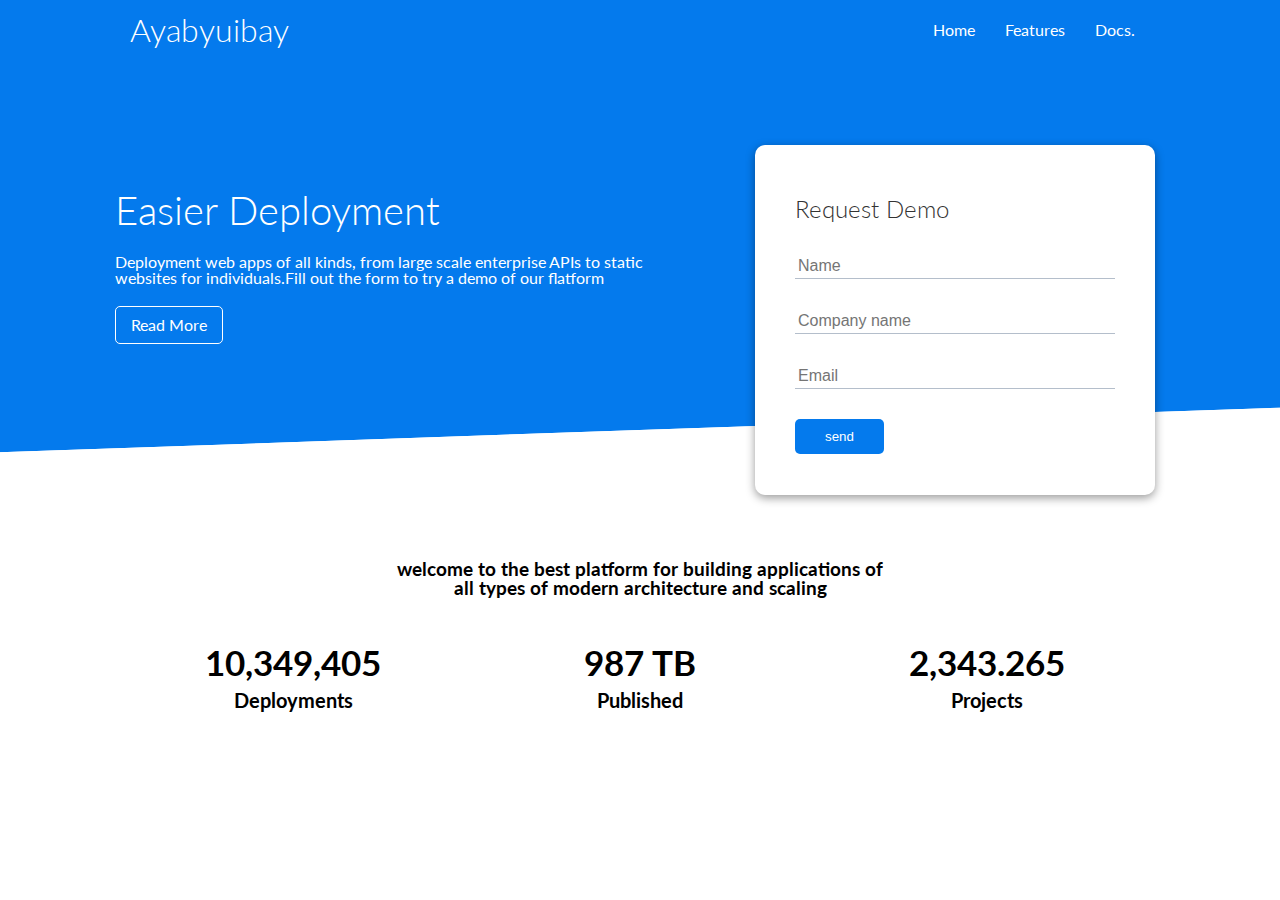
<file: index.html>
<!DOCTYPE html>
<html lang="en">
<head>
    <meta charset="UTF-8">
    <meta http-equiv="X-UA-Compatible" content="IE=edge">
    <meta name="viewport" content="width=device-width, initial-scale=1.0">
    <link rel="stylesheet" href="https://cdnjs.cloudflare.com/ajax/libs/font-awesome/5.15.3/css/all.min.css" integrity="sha512-iBBXm8fW90+nuLcSKlbmrPcLa0OT92xO1BIsZ+ywDWZCvqsWgccV3gFoRBv0z+8dLJgyAHIhR35VZc2oM/gI1w==" crossorigin="anonymous" referrerpolicy="no-referrer" />
    <link rel="stylesheet" href="css/utilities.css">
    <link rel="stylesheet" href="css/style.css">
    <title>Ayabyuibay | Cloud Hosting For Everyone</title>
</head>
<body>
    <!--navbar-->
    <div class="navbar">
        <div class="container flex"> 
          <h1 class="logo">Ayabyuibay</h1>
          <nav>
              <ul>
                  <li><a href="index.html">Home</a></li>
                  <li><a href="features.html">Features</a></li>
                  <li><a href="docs.html">Docs.</a></li>
              </ul>
          </nav>
        </div>
    </div>

    <!-- showcase -->
    <section class="showcase">
        <div class="container grid">
            <div class="showcase-text">
                <h1>Easier Deployment</h1>
                <p>Deployment web apps of all kinds, from large scale enterprise APIs to static websites for individuals.Fill out the form to try a demo of our flatform</p>
                <a href="features.html" class="btn-outline">Read More</a>
            </div>

            <div class="showcase-form card">
                <h2>Request Demo</h2>
                <form>
                    <div class="form-control">
                        <input type="text" name="name" placeholder="Name"required>
                    </div>
                    <div class="form-control">
                        <input type="text" name="company" placeholder="Company name"required>
                    </div>
                    <div class="form-control">
                        <input type="email" name="email" placeholder="Email"required>
                    </div>
                    <input type="submit" value="send" class="btn btn-primary">
               </form>
            </div>
        </div>
    </section>

    <!--stats-->
    <section class="stats">
        <div class="container">
            <h3 class="stats-heading text-center my-1">
                welcome to the best platform for building applications of all types of modern architecture and scaling</h3>
                
                <div class="grid grid-3 text-center my-4">
                    <div>
                      <i class="fas fa-server fa-3x"></i>
                      <h3>10,349,405</h3>
                      <p class="text-secondary">Deployments</p>
                    </div>  
                    <div>
                      <i class="fas fa-upload fa-3x"></i>
                      <h3>987 TB</h3>
                      <p class="text-secondary">Published</p>
                    </div>
                    <div>
                      <i class="fas fa-project-diagram fa-3x"></i>
                      <h3>2,343.265</h3>
                      <p class="text-secondary">Projects</p>
                    </div>
               </div>
        </div>
    </section>
    
</body>
</html>
</file>
<file: css/utilities.css>
.container {
    max-width: 1100px;
    margin: 0 auto;
    overflow: auto;
    padding: 0 40px;
}

.card {
    background: #fff;
    color: #333;
    border-radius: 10px;
    box-shadow: 0 3px 10px rgba(0, 0, 0, 0.4);
    padding: 20px;
    margin: 10px;
}

.btn {
    display: inline-block;
    padding: 10px 30px;
    cursor: pointer;
    background: var(--primary-color); 
    color: #fff; 
    border: none;
    border-radius: 5px;
}

.btn-outline {
    background-color: transparent;
    border: 1px #fff solid;
    padding: 10px 15px;
    display: inline-block;
    cursor: pointer;
    border-radius: 5px;
}

.btn:hover{
    transform: scale(0.98);
}

.text-center{
    text-align: center;
}

.flex {
    display: flex;
    justify-content: center;
    align-items: center;
    height: 100%;
}

.grid {
    display: grid;
    grid-template-columns: repeat(2, 1fr);
    gap: 20px;
    justify-content: center;
    align-items: center;
    height: 100%;
}

.grid-3 {
    grid-template-columns: repeat(3, 1fr);
}

/* margin */
.my-1 {
    margin: 1rem 0;
}

.my-2 {
    margin: 1.5rem 0;
}

.my-3 {
    margin: 2rem 0;
}

.my-4 {
    margin: 3rem 0;
}

.my-5 {
    margin: 4rem 0;
}

.m-1 {
    margin: 1rem;
}

.m-2 {
    margin: 1.5rem;
}

.m-3 {
    margin: 2rem;
}

.m-4 {
    margin: 3rem;
}

.m-5 {
    margin: 4rem;
}

/* padding */
.py-1 {
    padding: 1rem 0;
}

.py-2 {
    padding: 1.5rem 0;
}

.py-3 {
    padding: 2rem 0;
}

.py-4 {
    padding: 3rem 0;
}

.py-5 {
    padding: 4rem 0;
}

.p-1 {
    padding: 1rem;
}

.p-2 {
    padding: 1.5rem;
}

.p-3 {
    padding: 2rem;
}

.p-4 {
    padding: 3rem;
}

.p-5 {
    padding: 4rem;
}
</file>
<file: css/style.css>
@import url('https://fonts.googleapis.com/css2?family=Lato:ital,wght@0,300;1,700&display=swap');

:root {
    --primary-color: #047aed;
}
*{
    box-sizing: border-box;
    padding: 0;
    margin: 0;
}

body {
    font-family: 'lato', sans-serif;
    color: black;
    line-height: 1;
}

ul {
    list-style-type: none;
}

a {
    text-decoration: none;
    color: #fff;
}

h1, h2{
    font-weight: 300;
    line-height: 1.2;
    margin: 10px 0;
}

p{
    margin: 10px 0;
}

img {
    width: 100%;
}

/* navbar */
.navbar {
    background: var(--primary-color);
    color:#fff;
    height: 60px;
}

.navbar ul{
    display: flex;
}

.navbar a{
    color:#fff;
    padding: 10px;
    margin: 0 5px;
}

.navbar a:hover {
    border-bottom: 2px #fff solid;
}

.navbar .flex {
    justify-content: space-between;
}

/* showcase */
.showcase {
    height: 400px;
    background-color: var(--primary-color);
    color:#fff;
    position: relative;
}

.showcase h1{
    font-size: 40px;
}

.showcase p {
    margin:20px 0;
}

.showcase .grid{
    overflow: visible;
    grid-template-columns: 55% 45%;
    gap: 30px;
} 

.showcase-form {
    position:relative;
    top: 60px;
    height: 350px;
    width: 400px;
    padding: 40px;
    justify-self: flex-end;
    z-index: 100;
}

.showcase-form .form-control {
    margin: 30px 0;
}

.showcase-form input[type='text'],
.showcase-form input[type='email'] {
    border: 0;
    border-bottom: 1px solid #b4becb;
    width: 100%;
    padding: 3px;
    font-size: 16px;
}

.showcase-form input:focus {
    outline: none;
}

.showcase::before,
.showcase::after {
    content: '';
    position: absolute;
    height: 100px;
    bottom: -70px;
    right: 0;
    left: 0;
    background: #fff;
    transform: skewY(-2deg);
    -webkit-form: skewY(-2deg); 
    -moz-form: skewY(-2deg);    
    -ms-form: skewY(-2deg);
}

/* Stats */

.stats {
    padding-top: 100px;
}

.stats-heading {
    max-width: 500px;
    margin: auto;
}

.stats .grid h3{
    font-size: 35px;
}

.stats .grid p {
    font-size: 20px;
    font-weight: bold;
}
</file>
